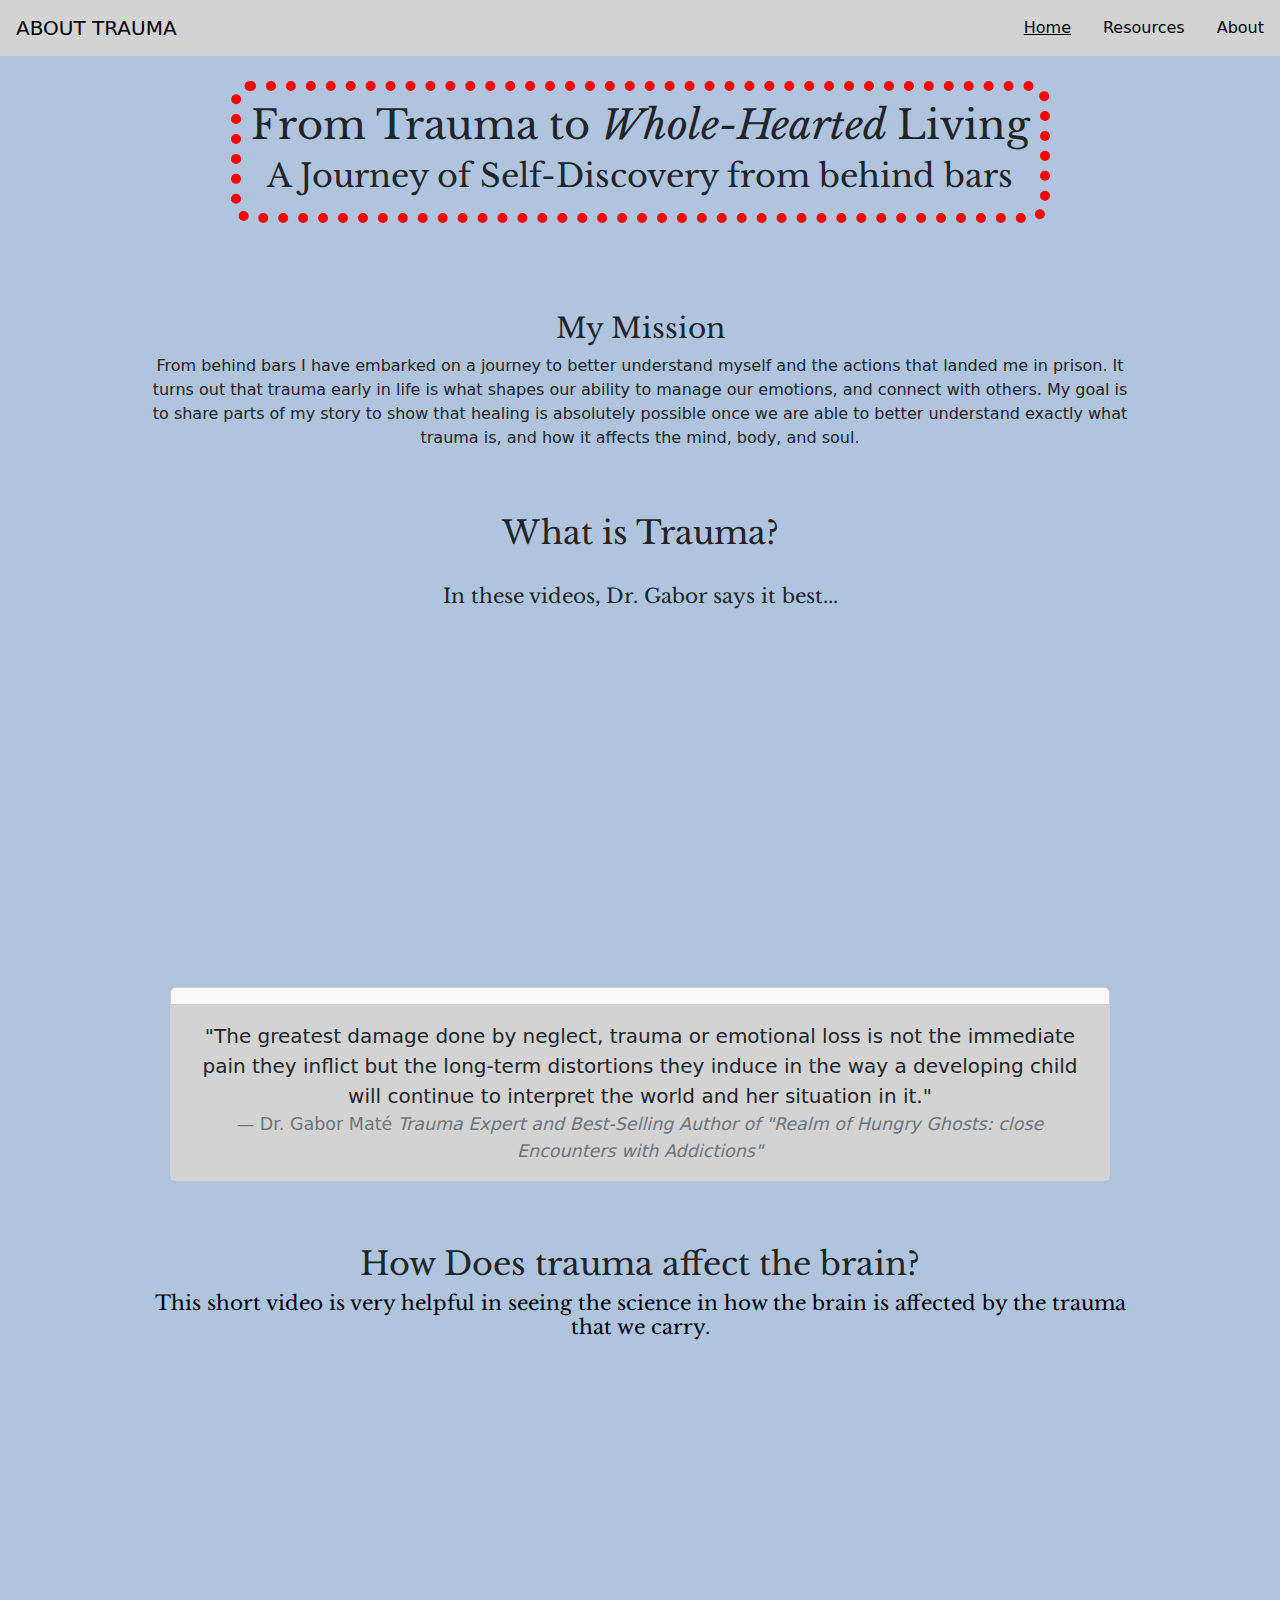
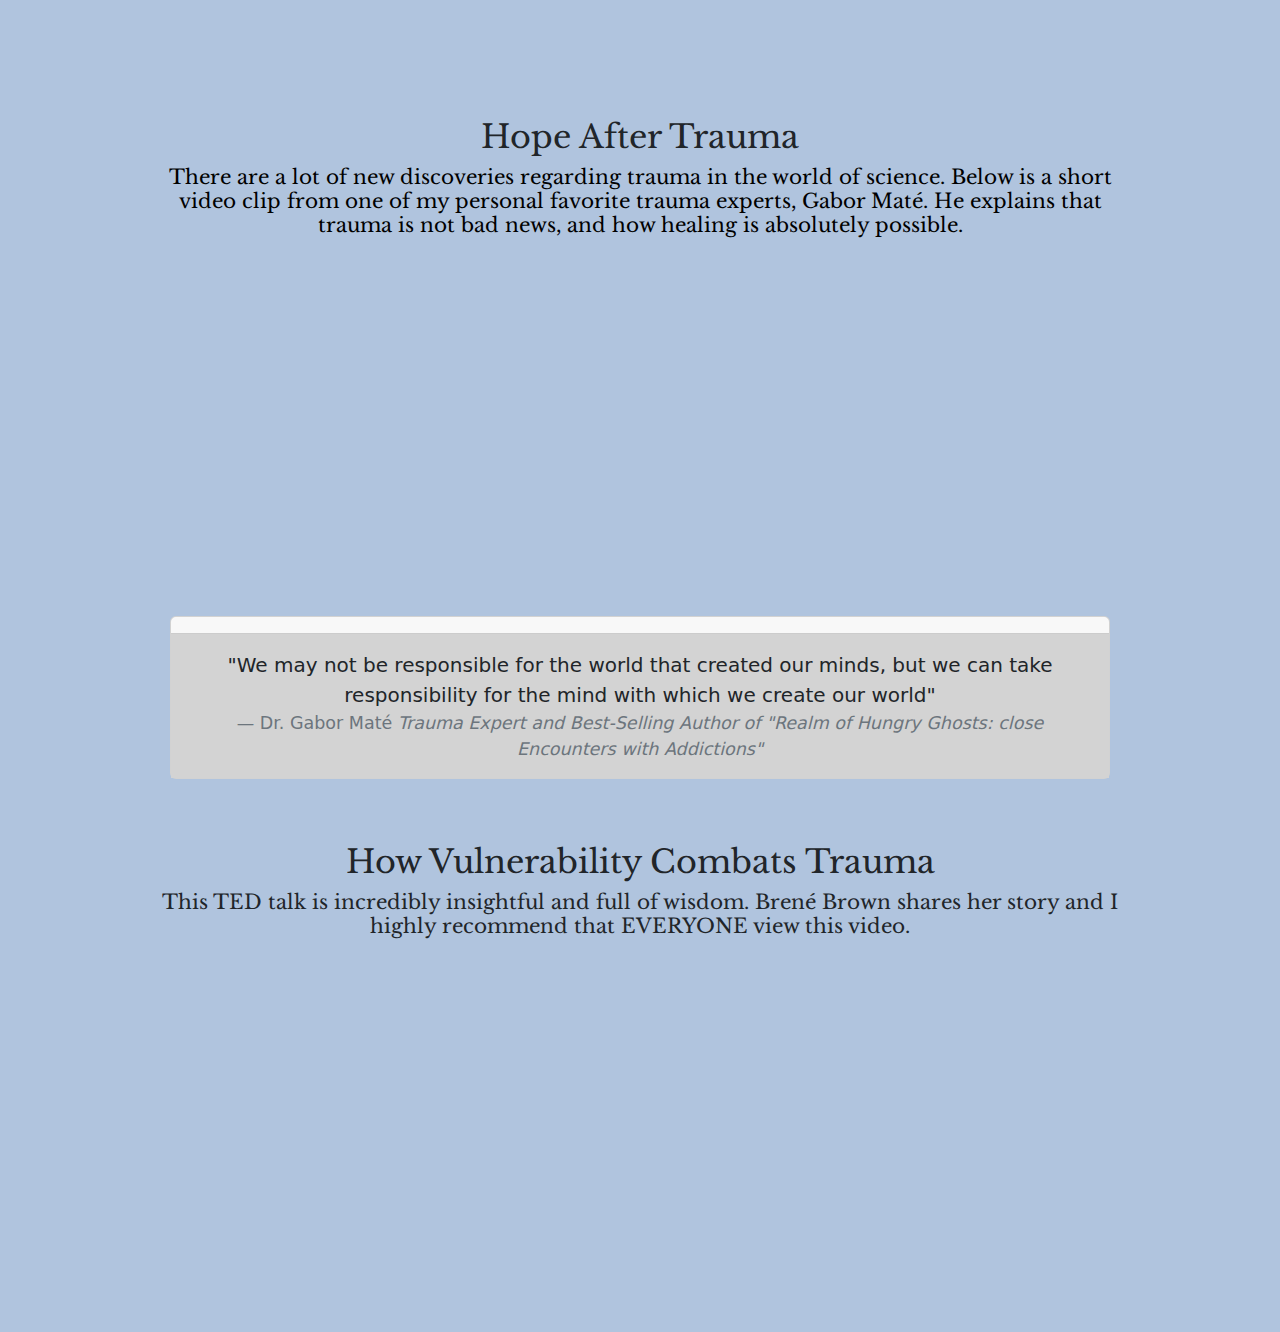
<file: index.html>
<!DOCTYPE html>
	<html>
	<head>
		<link rel="stylesheet" type="text/css" href="bootstrap.min.css">
		<link rel="stylesheet" type="text/css" href="style.css">
		<meta charset="utf-8">
		<meta name="viewport" content="width=device-width, initial-scale=1">
		<title>Nicole's Website</title>
	</head>
	<body>		

		<nav class="navbar">
			<div class="navbar-brand">ABOUT TRAUMA</div>
			<ul class="nav">
				<li class="nav-item">
					<a class="nav-link current" href="#">Home</a>	        
				</li>
				<li class="nav-item">
					<a class="nav-link" href="resources.html">Resources</a>	     
				</li>
				<li class="nav-item">
					<a class="nav-link" href="about.html">About</a>	     
				</li>
			</ul>
		</nav>

		<div class="title">
			<h1>From Trauma to <span class="libre-baskerville-regular-italic"> Whole-Hearted </span> Living</h1>
			<h2>A Journey of Self-Discovery from behind bars</h2>
		</div>
		
		<div class="content-block">
			<h3>My Mission</h3>

			<P>
				From behind bars I have embarked on a journey to better understand myself and the actions that landed me in prison. It turns out that trauma early in life is what shapes our ability to manage our emotions, and connect with others. My goal is to share parts of my story to show that healing is absolutely possible once we are able to better understand exactly what trauma is, and how it affects the mind, body, and soul.  
			</P>
		</div>

		<h2>What is Trauma?</h2>

		<img scr="projectpics/gabortrauma.webp">

		<h5>In these videos, Dr. Gabor says it best... </h5>

		<iframe width="560" height="300" src="https://www.youtube.com/embed/O5jmsJAClpw?si=8GtdLWJnRVn0dnne" title="YouTube video player" frameborder="0" allow="accelerometer; autoplay; clipboard-write; encrypted-media; gyroscope; picture-in-picture; web-share" referrerpolicy="strict-origin-when-cross-origin" allowfullscreen></iframe>

		<iframe width="560" height="300" src="https://www.youtube.com/embed/P087SYOV6_I?si=1_63BQyPZyCNdQvM" title="YouTube video player" frameborder="0" allow="accelerometer; autoplay; clipboard-write; encrypted-media; gyroscope; picture-in-picture; web-share" referrerpolicy="strict-origin-when-cross-origin" allowfullscreen></iframe>


		<div class="content-block">

			<div class="card">
				<div class="card-header">

				</div>
				<div class="card-body">
					<blockquote class="blockquote mb-0">
						<p>"The greatest damage done by neglect, trauma or emotional loss is not the immediate pain they inflict but the long-term distortions they induce in the way a developing child will continue to interpret the world and her situation in it." </p>
						<footer class="blockquote-footer">Dr. Gabor Mat&#233 <cite title="Source Title">Trauma Expert and Best-Selling Author of "Realm of Hungry Ghosts: close Encounters with Addictions" </cite></footer>
					</blockquote>
				</div>
			</div>
		</div>

		<div class="content-block">

			<h2>How Does trauma affect the brain?</h2>

			<h5 class= "personal">
				This short video is very helpful in seeing the science in how the brain is affected by the trauma that we carry. 
			</h5>

			<iframe width="560" height="300" src="https://www.youtube.com/embed/ZLF_SEy6sdc?si=8sp-_SnsogrW6Umb" title="YouTube video player" frameborder="0" allow="accelerometer; autoplay; clipboard-write; encrypted-media; gyroscope; picture-in-picture; web-share" referrerpolicy="strict-origin-when-cross-origin" allowfullscreen></iframe>
		</div>

		<div class="content-block">	

			<h2>Hope After Trauma</h2>

			<h5 class= "personal">There are a lot of new discoveries regarding trauma in the world of science. Below is a short video clip from one of my personal favorite trauma experts, Gabor Mat&#233. He explains that trauma is not bad news, and how healing is absolutely possible.</h5>

			<iframe width="560" height="300" src="https://www.youtube.com/embed/nmJOuTAk09g?si=TTFmoJH_26917sCm" title="YouTube video player" frameborder="0" allow="accelerometer; autoplay; clipboard-write; encrypted-media; gyroscope; picture-in-picture; web-share" referrerpolicy="strict-origin-when-cross-origin" allowfullscreen></iframe>
		</div>

		<div class="content-block">			
			<div class="card">
				<div class="card-header">
				</div>				
				<div class="card-body">
					<blockquote class="blockquote mb-0">
						<p>"We may not be responsible for the world that created our minds, but we can take responsibility for the mind with which we create our world" </p>
						<footer class="blockquote-footer">Dr. Gabor Mat&#233 <cite title="Source Title">Trauma Expert and Best-Selling Author of "Realm of Hungry Ghosts: close Encounters with Addictions" </cite></footer>
					</blockquote>
				</div>
			</div>
		</div>

		<div class="content-block">

			<h2>How Vulnerability Combats Trauma</h2>

			<h5>This TED talk is incredibly insightful and full of wisdom. Bren&#233 Brown shares her story and I highly recommend that EVERYONE view this video. 
			</h5> 

			<iframe width="560" height="315" src="https://www.youtube.com/embed/X4Qm9cGRub0?si=zOBs7NKEstJwY0bC" title="YouTube video player" frameborder="0" allow="accelerometer; autoplay; clipboard-write; encrypted-media; gyroscope; picture-in-picture; web-share" referrerpolicy="strict-origin-when-cross-origin" allowfullscreen></iframe>
		</div>

		<script type="text/javascript" src="bootstrap.bundle.min.js"></script>

	</body>
	</html>
</file>
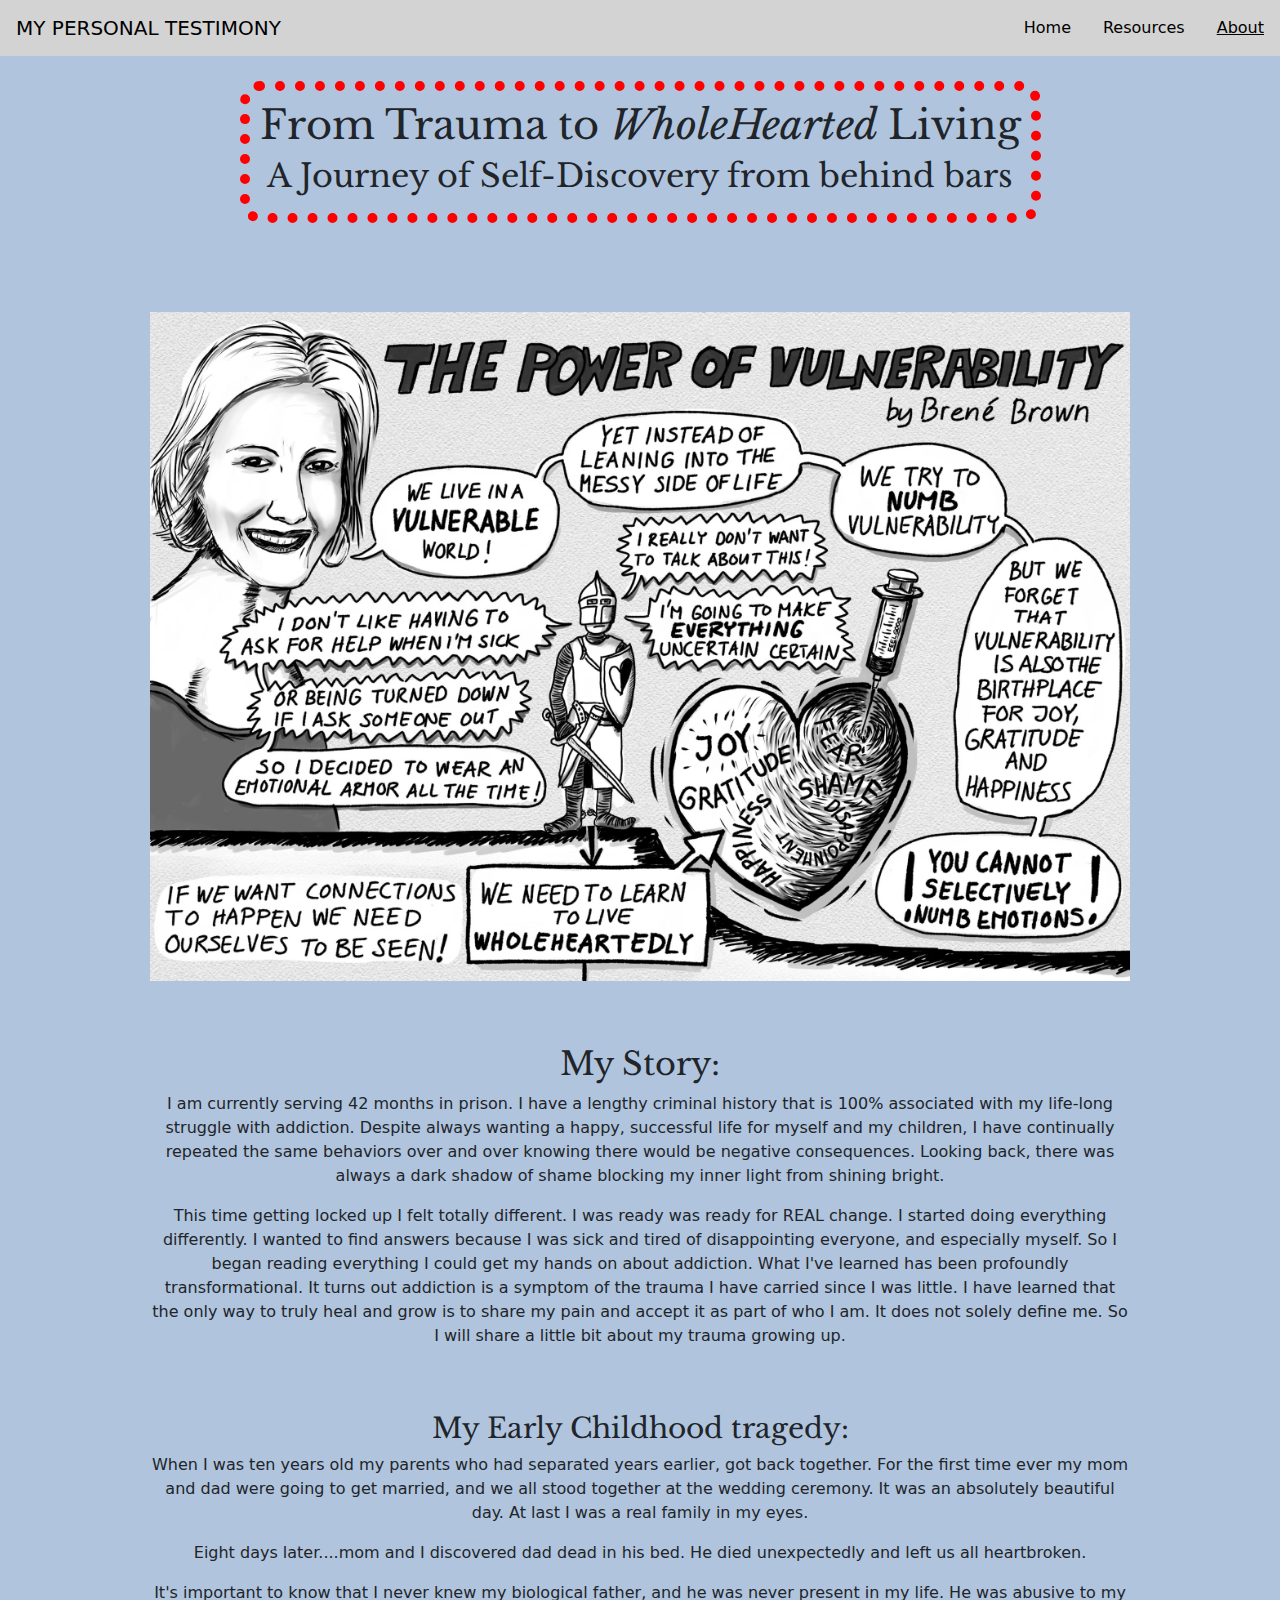
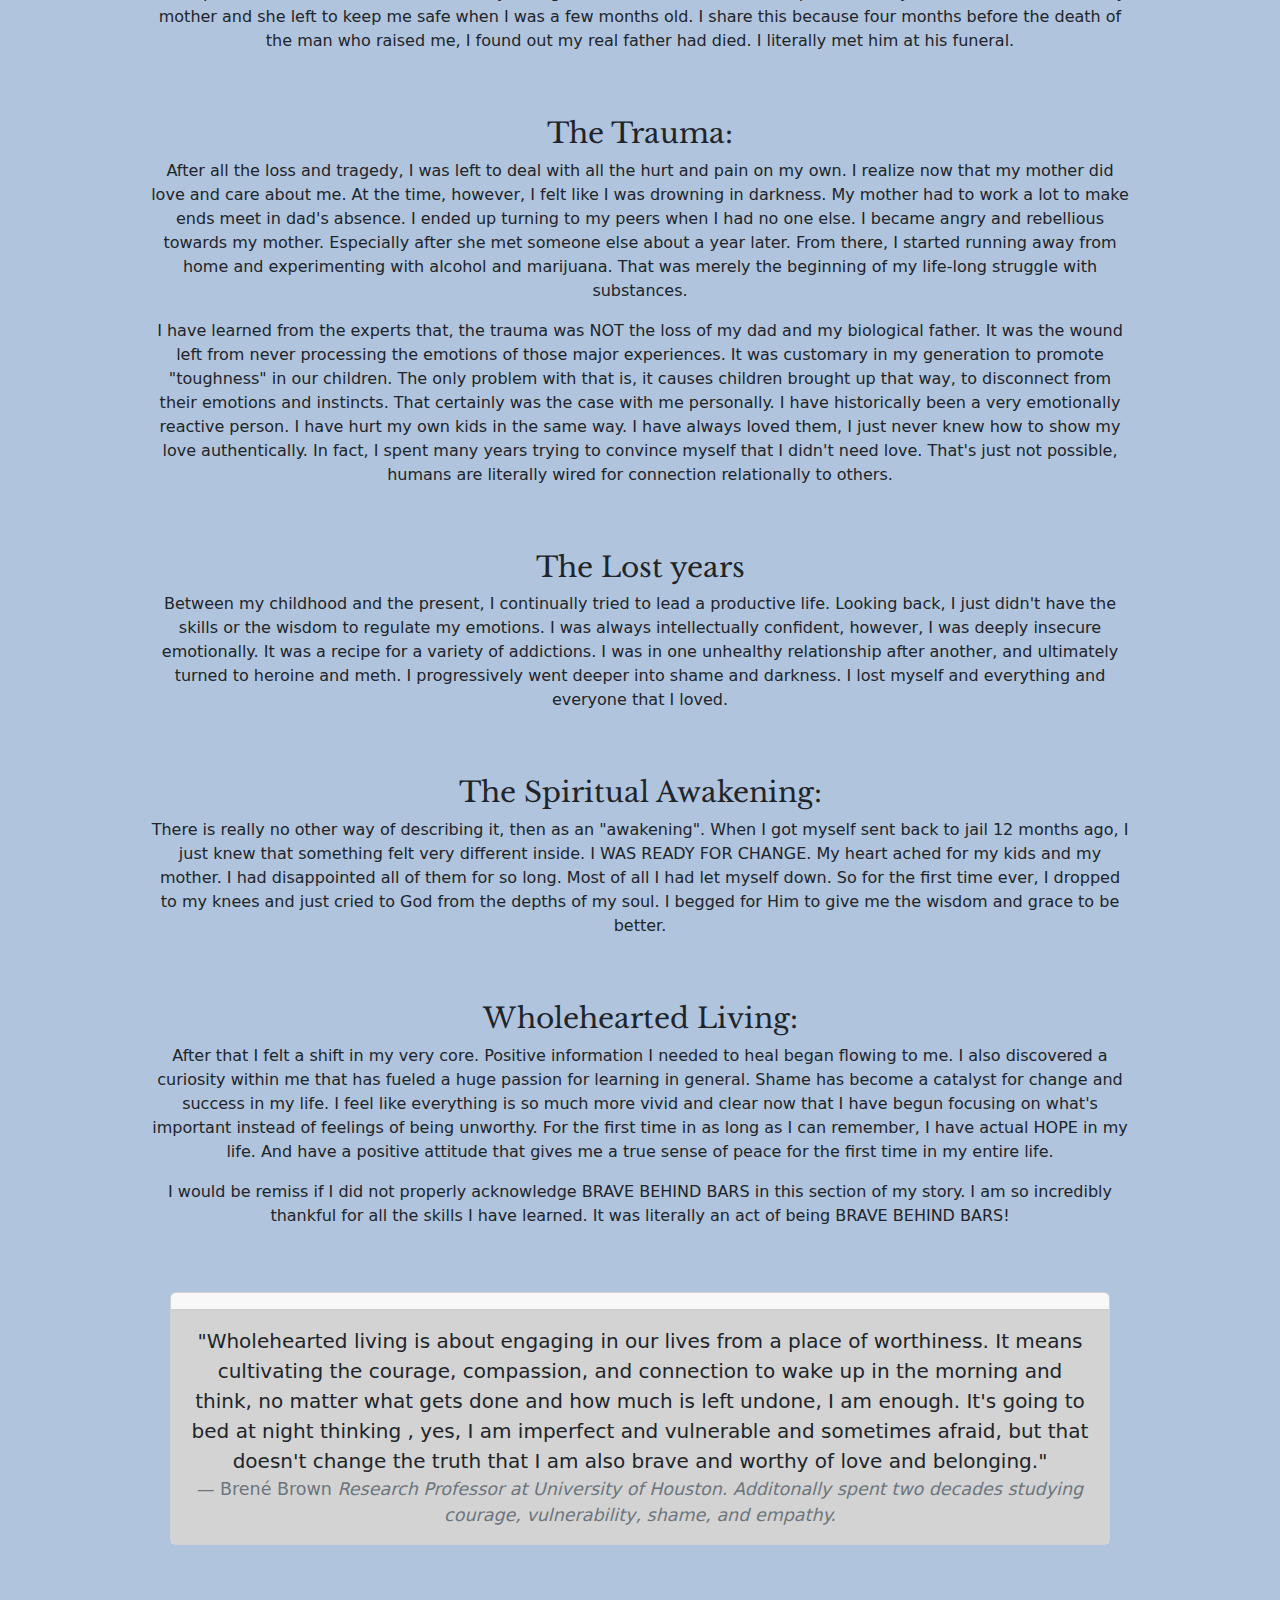
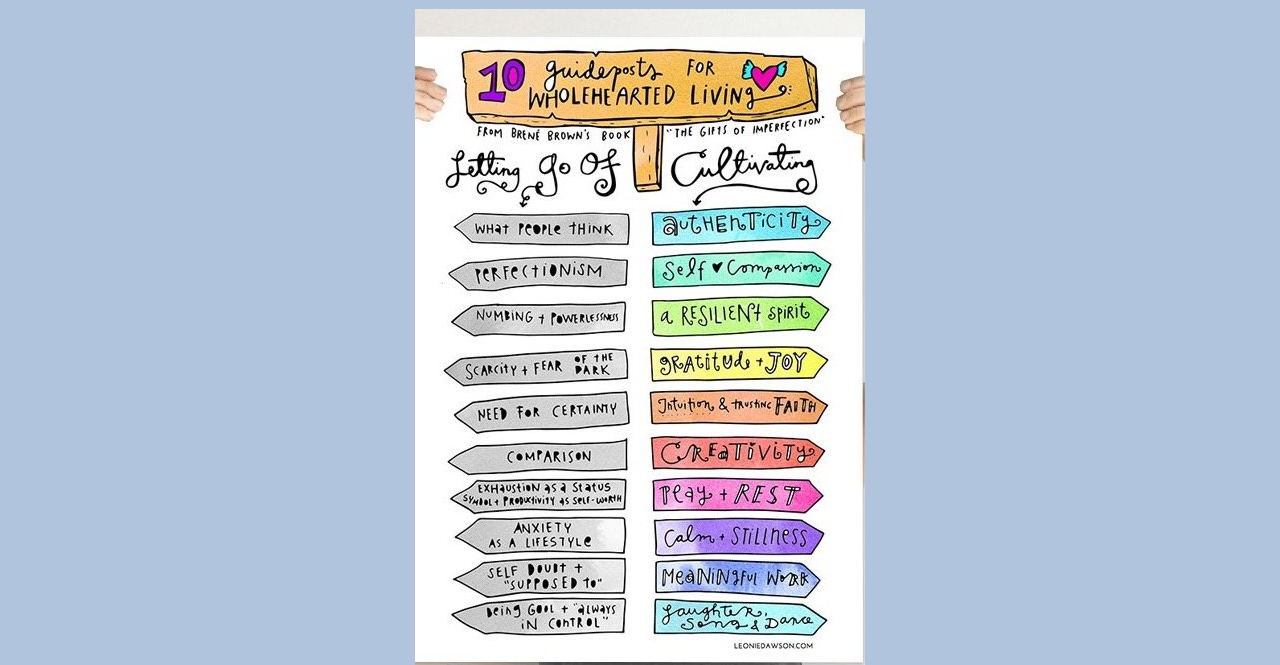
<file: about.html>
<!DOCTYPE html>
<html>
<head>
	<link rel="stylesheet" type="text/css" href="bootstrap.min.css">
	<link rel="stylesheet" type="text/css" href="style.css">
	<meta charset="utf-8">
	<meta name="viewport" content="width=device-width, initial-scale=1">
	<title>Nicole's Website</title>
</head>

<body>		

	<nav class="navbar">
		<div class="navbar-brand">MY PERSONAL TESTIMONY</div>
		<ul class="nav">
			<li class="nav-item">
				<a class="nav-link" href="index.html">Home</a>       
			</li>
			<li class="nav-item">
				<a class="nav-link" href="resources.html">Resources</a>	     
			</li>

			<li class="nav-item">
				<a class="nav-link current" href="about.html">About</a>	     
			</li>
		</ul>
	</nav>

	<div class="title">
		<h1>From Trauma to <span class="libre-baskerville-regular-italic"> WholeHearted </span> Living</h1>
		<h2>A Journey of Self-Discovery from behind bars</h2>
	</div>
	<div class="content-block">
		<img src="projectpics/brenecomic.webp">
	</div>
	<div class="content-block">

		<h2>My Story:</h2>

		<p>
			I am currently serving 42 months in prison. I have a lengthy criminal history that is 100% associated with my life-long struggle with addiction. Despite always wanting a happy, successful life for myself and my children, I have continually repeated the same behaviors over and over knowing there would be negative consequences. Looking back, there was always a dark shadow of shame blocking my inner light from shining bright. 
		</p>
		<p>
			This time getting locked up I felt totally different. I was ready was ready for REAL change. I started doing everything differently. I wanted to find answers because  I was sick and tired of disappointing everyone, and especially myself. So I began reading everything I could get my hands on about addiction. What I've learned has been profoundly transformational. It turns out addiction is a symptom of the trauma I have carried since I was little. I have learned that the only way to truly heal and grow is to share my pain and accept it as part of who I am. It does not solely define me. So I will share a little bit about my trauma growing up. 
		</p>
	</div>

	<div class="content-block">

		<h3>My Early Childhood tragedy:</h3>

		<p>
			When I was ten years old my parents who had separated years earlier, got back together. For the first time ever my mom and dad were going to get married, and we all stood together at the wedding ceremony. It was an absolutely beautiful day. At last I was a real family in my eyes.  
		</p>
		<p>
			Eight days later....mom and I discovered dad dead in his bed. He died unexpectedly and left us all heartbroken. 
		</p>
		<p>
			It's important to know that I never knew my biological father, and he was never present in my life. He was abusive to my mother and she left to keep me safe when I was a few months old. I share this because four months before the death of the man who raised me, I found out my real father had died. I literally met him at his funeral.   
		</p>
	</div>

	<div class="content-block">

		<h3>The Trauma:</h3>

		<p>
			After all the loss and tragedy, I was left to deal with all the hurt and pain on my own. I realize now that my mother did love and care about me. At the time, however, I felt like I was drowning in darkness. My mother had to work a lot to make ends meet in dad's absence. I ended up turning to my peers when I had no one else. I became angry and rebellious towards my mother. Especially after she met someone else about a year later. From there, I started running away from home and experimenting with alcohol and marijuana. That was merely the beginning of my life-long struggle with substances.   
		</p>
		<p>
			I have learned from the experts that, the trauma was NOT the loss of my dad and my biological father. It was the wound left from never processing the emotions of those major experiences. It was customary in my generation to promote "toughness" in our children. The only problem with that is, it causes children brought up that way, to disconnect from their emotions and instincts. That certainly was the case with me personally. I have historically been a very emotionally reactive person. I have hurt my own kids in the same way. I have always loved them, I just never knew how to show my love authentically. In fact, I spent many years trying to convince myself that I didn't need love. That's just not possible, humans are literally wired for connection relationally to others. 
		</p>
	</div>
	<div class="content-block">

		<h3>The Lost years</h3>

		<p>
			Between my childhood and the present, I continually tried to lead a productive life. Looking back, I just didn't have the skills or the wisdom to regulate my emotions. I was always intellectually confident, however, I was deeply insecure emotionally. It was a recipe for a variety of addictions. I was in  one unhealthy relationship after another, and ultimately turned to heroine and meth. I progressively went deeper into shame and darkness. I lost myself and everything and everyone that I loved. 
		</p>
	</div>
	<div class="content-block">

		<h3>The Spiritual Awakening:</h3>

		<p>
			There is really no other way of describing it, then as an "awakening". When I got myself sent back to jail 12 months ago, I just knew that something felt very different inside. I WAS READY FOR CHANGE. My heart ached for my kids and my mother. I had disappointed all of them for so long. Most of all I had let myself down. So for the first time ever, I dropped to my knees and just cried to God from the depths of my soul. I begged for Him to give me the wisdom and grace to be better.   
		</p>		
	</div>
	
	<div class="content-block">

		<h3>Wholehearted Living:</h3>

		<p>
			After that I felt a shift in my very core. Positive information I needed to heal began flowing to me. I also discovered a curiosity within me that has fueled a huge passion for learning in general. Shame has become a catalyst for change and success in my life. I feel like everything is so much more vivid and clear now that I have begun focusing on what's important instead of feelings of being unworthy. For the first time in as long as I can remember, I have actual HOPE in my life. And have a positive attitude that gives me a true sense of peace for the first time in my entire life. 
		</p>
		<p>
			I would be remiss if I did not properly acknowledge BRAVE BEHIND BARS in this section of my story. I am so incredibly thankful for all the skills I have learned. It was literally an act of being BRAVE BEHIND BARS! 
		</p>
	</div>

	<div class="content-block">

		<div class="card">
			<div class="card-header">
			</div>
			<div class="card-body">
				<blockquote class="blockquote mb-0">
					<p>"Wholehearted living is about engaging in our lives from a place of worthiness. It means cultivating the courage, compassion, and connection to wake up in the morning and think, no matter what gets done and how much is left undone, I am enough. It's going to bed at night thinking , yes, I am imperfect and vulnerable and sometimes afraid, but that doesn't change the truth that I am also brave and worthy of love and belonging." </p>
					<footer class="blockquote-footer">Bren&#233 Brown <cite title="Source Title">Research Professor at University of Houston. Additonally spent two decades studying courage, vulnerability, shame, and empathy. </cite></footer>
				</blockquote>
			</div>
		</div>
	</div>

	<img src="projectpics/wholehearted.jpg">
	
</body>

</html>
</file>
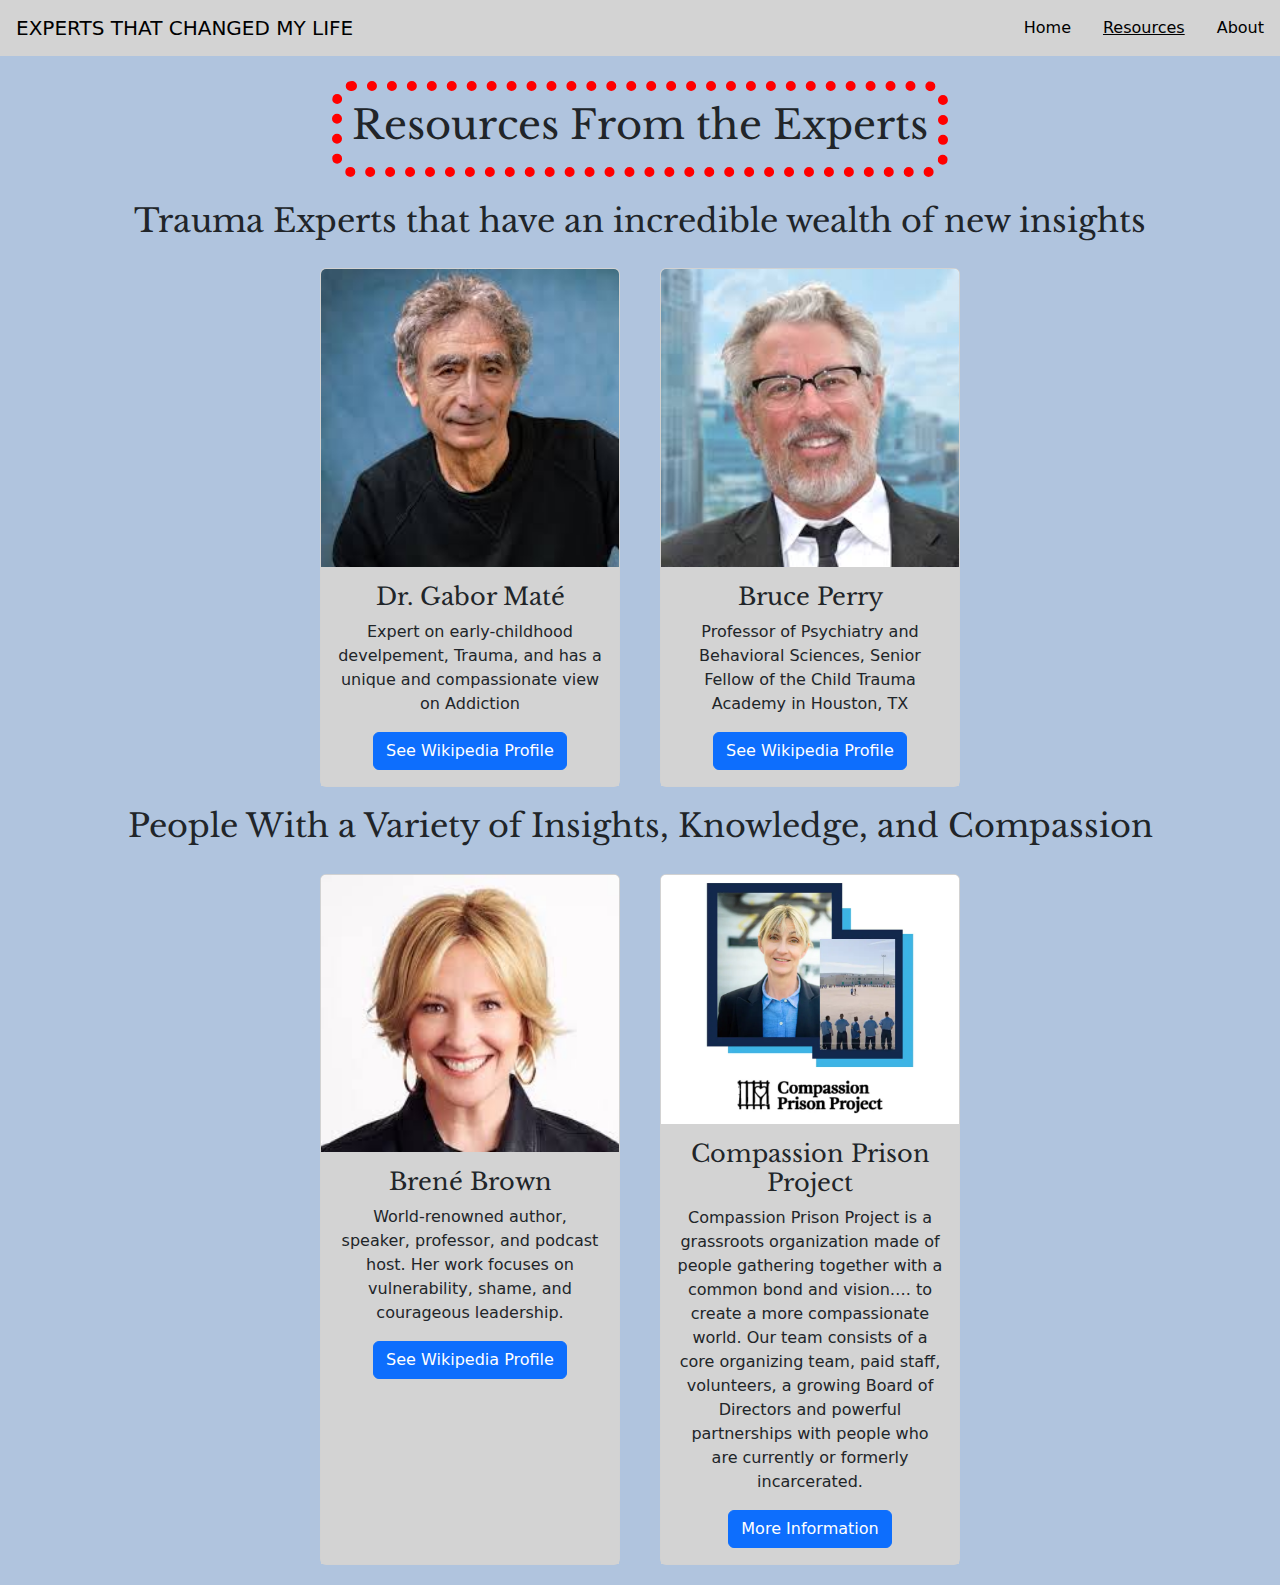
<file: resources.html>
<!DOCTYPE html>
<html>
<head>
	<link rel="stylesheet" type="text/css" href="bootstrap.min.css">
	<link rel="stylesheet" type="text/css" href="style.css">
	<meta charset="utf-8">
	<meta name="viewport" content="width=device-width, initial-scale=1">
	<title>Nicole's Website</title>
</head>

<body>

	<nav class="navbar">
		<div class="navbar-brand">EXPERTS THAT CHANGED MY LIFE</div>
		<ul class="nav">
			<li class="nav-item">
				<a class="nav-link" href="index.html">Home</a>	        
			</li>
			<li class="nav-item">
				<a class="nav-link current" href="#">Resources</a>      
			</li>
			<li class="nav-item">
				<a class="nav-link" href="about.html">About</a>	     
			</li>
		</ul>

	</nav>
	<div class= "title">
		<h1>Resources From the Experts</h1>
	</div>

	<h2>Trauma Experts that have an incredible wealth of new insights</h2>

	<div class= "cards">
		<div class="card" style="width:300px">    
			<img class="card-img-top" src="expertpics/gabormate.jpg" alt="Card image" style="width:100%">    
			<div class="card-body">     
				<h4 class="card-title">Dr. Gabor Mat&#233;</h4>      
				<p class="card-text">Expert on early-childhood develpement, Trauma, and has a unique and compassionate view on Addiction
				</p>     
				<a href="https://en.wikipedia.org/wiki/Gabor_Mat%C3%A9" class="btn btn-primary">See Wikipedia Profile</a>    
			</div>  
		</div>

		
		<div class="card" style="width:300px">    
			<img class="card-img-top" src="projectpics/bruceperry.jpg" alt="Card image" style="width:100%">    
			<div class="card-body">     
				<h4 class="card-title">Bruce Perry</h4>      
				<p class="card-text">Professor of Psychiatry and Behavioral Sciences, Senior Fellow of the Child Trauma Academy in Houston, TX 
				</p>     
				<a href="https://en.wikipedia.org/wiki/Bruce_D._Perry" class="btn btn-primary">See Wikipedia Profile</a>    
			</div>  
		</div>
	</div>
	<h2>People With a Variety of Insights, Knowledge, and Compassion</h2>

	<div class= "cards">
		<div class="card" style="width:300px">    
			<img class="card-img-top" src="expertpics/brenepic.jpg" alt="Card image" style="width:100%">    
			<div class="card-body">     
				<h4 class="card-title">Bren&#233 Brown</h4>      
				<p class="card-text">World-renowned author, speaker, professor, and podcast host. Her work focuses on vulnerability, shame, and courageous leadership.
				</p>     
				<a href="https://en.wikipedia.org/wiki/Brené_Brown" class="btn btn-primary">See Wikipedia Profile</a>    
			</div>
		</div>

		<div class="card" style="width:300px">    
			<img class="card-img-top" src="projectpics/compassionpp.webp" alt="Card image" style="width:100%">    
			<div class="card-body">     
				<h4 class="card-title">Compassion Prison Project</h4>      
				<p class="card-text">Compassion Prison Project is a grassroots organization made of people gathering together with a common bond and vision…. to create a more compassionate world. Our team consists of a core organizing team, paid staff, volunteers, a growing Board of Directors and powerful partnerships with people who are currently or formerly incarcerated.
				</p>    
				<a href="https://compassionprisonproject.org" class="btn btn-primary">More Information</a>    
			</div>
		</div>
	</div>




</body>

</html>
</file>
<file: style.css>
@import url('https://fonts.googleapis.com/css2?family=Libre+Baskerville:ital,wght@0,400;0,700;1,400&display=swap');

:root {
	--max-width:1000px;
}
body{
	text-align: center;
	background-color:lightsteelblue;	
}

.cards{
	width:100%;
	display:flex;
	justify-content:center;
}
.card{
	margin:20px;
}

.title{
	border:10px dotted red;
	display:inline-block;
	margin:25px;
	padding:10px;
	border-radius:20px;
}

iframe{
	border-radius:20px;
}

.navbar{
	background-color:lightgrey;
}
.navbar-brand {
	padding-left:16px;
}
.nav-link {
	color:black;
}
.current {
	text-decoration:underline;
}

h1,h2,h3,h4,h5,
.libre-baskerville-regular {
  font-family: "Libre Baskerville", serif;
  font-weight: 400;
  font-style: normal;
}

.libre-baskerville-bold {
  font-family: "Libre Baskerville", serif;
  font-weight: 700;
  font-style: normal;
}
.libre-baskerville-regular-italic {
  font-family: "Libre Baskerville", serif;
  font-weight: 400;
  font-style: italic;
}
.card-body{

	background-color:lightgrey;
}
.content-block {
	max-width:var(--max-width);
	margin-left:auto;
	margin-right:auto;
	margin-top:4em;
	margin-bottom:4em;
	position:relative;
	display:block;
	clear:both;
	padding:0px 10px;
}
.content-block img {
	position:relative;
	width:100%;
}
.personal{
/*	font-style:italic;*/
	color:black;
/*	background-color:rgba(200,200,200,0.3);*/
}
</file>
